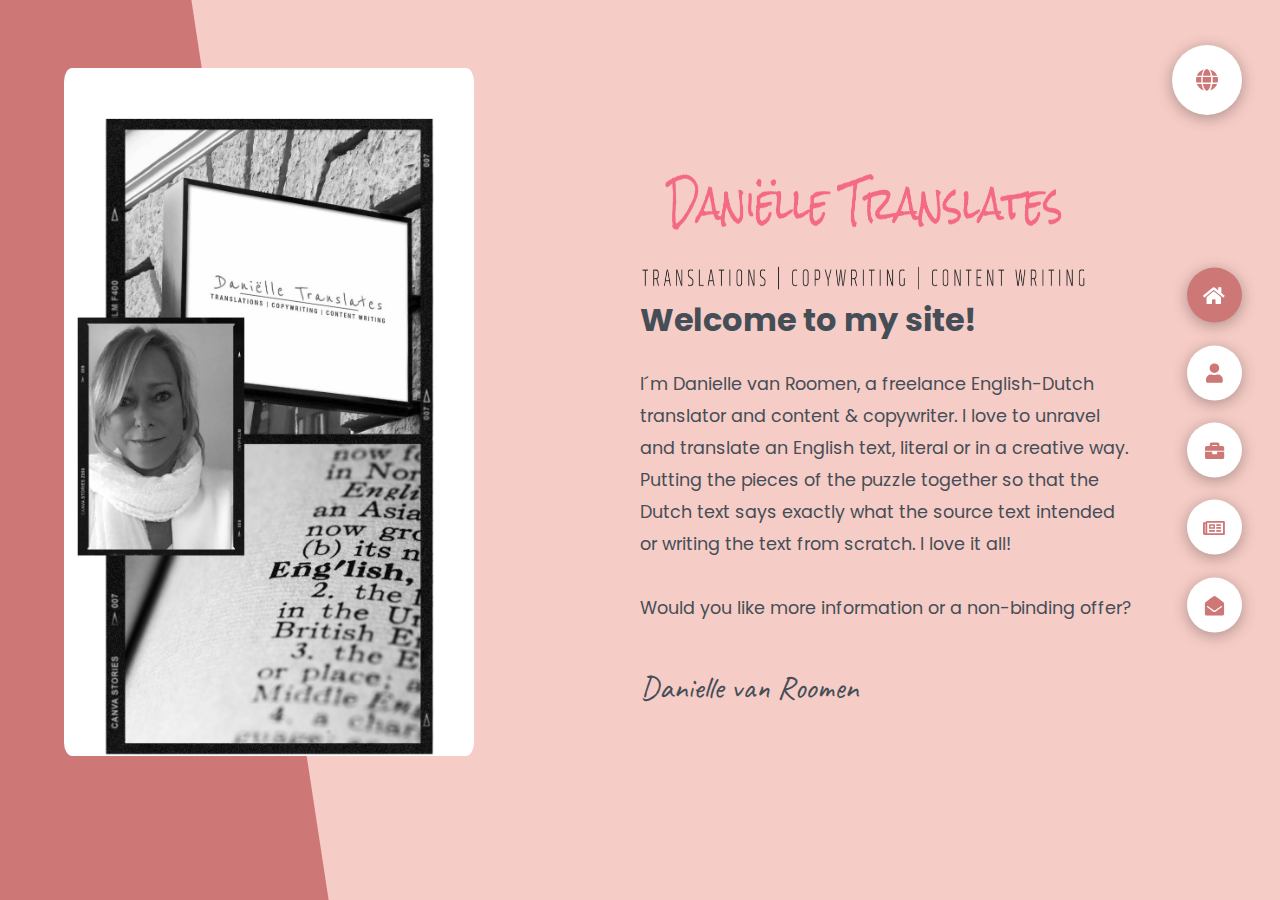
<file: en/index.html>
<!DOCTYPE html>
<html lang="en">
<head>
    <meta charset="UTF-8">
    <meta http-equiv="X-UA-Compatible" content="IE=edge">
    <meta name="viewport" content="width=device-width, initial-scale=1.0">
    <meta name="description" content="I use my many years of experience as a publisher of (illustrated) planners worldwide, 
    and specifically in the United States, in my translations. Are you looking for someone who goes the extra mile? You 
    found me!"/>
    <title>Danielle Translates – English-Dutch translator</title>
    <link rel="icon" type="image/x-icon" href="../img/favicon.ico">
    <link rel="stylesheet" href="../styles/styles.css">
    <link rel="preconnect" href="https://fonts.googleapis.com">
    <link rel="preconnect" href="https://fonts.gstatic.com" crossorigin>
    <link rel="stylesheet" href="https://cdnjs.cloudflare.com/ajax/libs/font-awesome/5.15.4/css/all.min.css" integrity="sha512-1ycn6IcaQQ40/MKBW2W4Rhis/DbILU74C1vSrLJxCq57o941Ym01SwNsOMqvEBFlcgUa6xLiPY/NS5R+E6ztJQ==" crossorigin="anonymous" referrerpolicy="no-referrer" />
    <link href="https://fonts.googleapis.com/css2?family=Poppins:wght@400;500;600;700;800&display=swap" rel="stylesheet">
    <link rel="preconnect" href="https://fonts.googleapis.com">
    <link rel="preconnect" href="https://fonts.gstatic.com" crossorigin>
    <link href="https://fonts.googleapis.com/css2?family=Caveat&display=swap" rel="stylesheet">
</head>
<body class="main-content">
    <header class="container header active" id="home">
        <div class="header-content">
            <div class="left-header">
                <div class="h-shape"></div>
                <div class="image">
                    <img src="../img/danielle.jpg" alt="Danielle van Roomen foto">
                </div>
            </div>
            <div class="right-header">
                <div class="logo">
                    <img src="../img/Logo.png" alt="Logo Danielle Translates">
                </div>
                <h1 class="name">
                    Welcome to my site!
                </h1>
                <p>
                    I´m Danielle van Roomen, a freelance English-Dutch translator and content & copywriter. 
                    I love to unravel and translate an English text, literal or in a creative way. Putting 
                    the pieces of the puzzle together so that the Dutch text says exactly what the source 
                    text intended or writing the text from scratch. I love it all!
                    <br><br>
                    Would you like more information or a non-binding offer?
                </p>
                <p class="handtekening">
                    Danielle van Roomen
                </p>
                <!-- <div class="btn-con">
                    <a href="" class="main-btn">
                        <span class="btn-text">Download CV</span>
                        <span class="btn-icon"><i class="fas fa-download"></i></span>
                    </a>
                </div> -->
            </div>
        </div>
    </header>
    <main>
        <section class="container about" id="about">
            <div class="main-title">
                <h2>ABOUT <span>ME</span></h2>
            </div>
            <div class="about-container">
                <div class="left-about">
                    <p>
                        I published illustrated (school) planners for many years. 
                        I worked my way up from junior product manager to senior, 
                        then on to publisher. For a long time our collection consisted 
                        of paper products, in the last few years we added a digital version. 
                        I absolutely loved my job. I worked with quite a small team so my 
                        work was very diverse, I was sort of a jack-of-all-trades. <br><br>
                        Those trades included travelling the world, sourcing brands for our 
                        collections, convincing licensors, negotiating contracts, visiting and 
                        exhibiting at international fairs, guiding our sales team and selling to 
                        major retailers. I also briefed designers, wrote editorials and got 
                        to work on our marketing and communication. In the past few years I 
                        also gained some knowledge on the development of native apps, the 
                        App Store, Play Store and Google Analytics.
                        <br><br>
                        But when the world came to a halt I realized: this does not work anymore, 
                        I need a change, a new challenge. A bit scary, but also freeing in a way. 
                        The world at my feet, all options open.
                    </p>
                    <br><br>
                    <h3>WHAT MAKES ME HAPPY?</h3>
                    <p>
                        Lots of things! My better half, coffee, friends, a fine glass of wine, 
                        comfort food, a burning fireplace, beaches, sunshine, long walks, dogs 
                        and that’s just the beginning. <br><br>
                        But workwise:  I’ve always loved different languages. I graduated in every 
                        language my school had to offer: Dutch, English, French and German. I’ve 
                        lived in Spain for a year to study Spanish. My French keeps improving every 
                        time I see my nieces from France. But on the top of my list? The English language. 
                        I love to read it, write it, translate it. And I now get to use my previous 
                        experiences in my new endeavors.
                    </p>
                    <!-- <br><br><br><br> -->
                    <!-- <div class="btn-con">
                        <a href="#" class="main-btn">
                            <span class="btn-text">Download CV</span>
                            <span class="btn-icon"><i class="fas fa-download"></i></span>
                        </a>
                    </div> -->
                </div>
                <!-- <div class="right-about">
                    <div class="about-item">
                        <div class="abt-text">
                            <p class="large-text">650+</p>
                            <p class="small-text">Projects <br /> Completed</p>
                        </div>
                    </div>
                    <div class="about-item">
                        <div class="abt-text">
                            <p class="large-text">10+</p>
                            <p class="small-text">Years of <br /> experience</p>
                        </div>
                    </div>
                    <div class="about-item">
                        <div class="abt-text">
                            <p class="large-text">300+</p>
                            <p class="small-text">Happy <br /> Clients</p>
                        </div>
                    </div>
                    <div class="about-item">
                        <div class="abt-text">
                            <p class="large-text">400+</p>
                            <p class="small-text">Customer <br /> reviews</p>
                        </div>
                    </div>
                </div>
            </div>
            <div class="about-stats">
                <h4 class="stat-title">My Skills</h4>
                <div class="progress-bars">
                    <div class="progress-bar">
                        <p class="prog-title">html5</p>
                        <div class="progress-con">
                            <p class="prog-text">80%</p>
                            <div class="progress">
                                <span class="html"></span>
                            </div>
                        </div>
                    </div>
                    <div class="progress-bar">
                        <p class="prog-title">css3</p>
                        <div class="progress-con">
                            <p class="prog-text">95%</p>
                            <div class="progress">
                                <span class="css"></span>
                            </div>
                        </div>
                    </div>
                    <div class="progress-bar">
                        <p class="prog-title">javascript</p>
                        <div class="progress-con">
                            <p class="prog-text">75%</p>
                            <div class="progress">
                                <span class="js"></span>
                            </div>
                        </div>
                    </div>
                    <div class="progress-bar">
                        <p class="prog-title">ReactJS</p>
                        <div class="progress-con">
                            <p class="prog-text">75%</p>
                            <div class="progress">
                                <span class="react"></span>
                            </div>
                        </div>
                    </div>
                    <div class="progress-bar">
                        <p class="prog-title">NodeJS</p>
                        <div class="progress-con">
                            <p class="prog-text">87%</p>
                            <div class="progress">
                                <span class="node"></span>
                            </div>
                        </div>
                    </div>
                    <div class="progress-bar">
                        <p class="prog-title">Python</p>
                        <div class="progress-con">
                            <p class="prog-text">70%</p>
                            <div class="progress">
                                <span class="python"></span>
                            </div>
                        </div>
                    </div>
                </div>-->
            </div> 
            <h3 class="stat-title">My background</h3>
            <p>
                Because of my background I have gained experience in many different fields. A brief look into 
                my professional life: <br><br>
            </p>
            <div class="timeline">
                <div class="timeline-item">
                    <div class="tl-icon">
                        <i class="fas fa-briefcase"></i>
                    </div>
                    <p class="tl-duration">2018 - 2022</p>
                    <h5>Co-founder & co-owner AgenDO! BV<span> - Woerden</span></h5>
                    <p>
                        AgenDO!, an illustrated school and year round planner application for mobile phones. 
                        The app combined practical digital planner features with old school fun from branded 
                        illustrated paper planners. A perfect marketingtool to ensure a brand is seen multiple 
                        times a day by the target group.

                    </p>
                </div>
                <div class="timeline-item">
                    <div class="tl-icon">
                        <i class="fas fa-briefcase"></i>
                    </div>
                    <p class="tl-duration">2005 – 2007</p>
                    <h5>Co-founder & co-owner Individualz Inc.<span> - New York City, USA</span></h5>
                    <p>
                        The special Dutch illustrated planners went USA! A publishing company for school planners 
                        and stationery, especially for the American market. We created a tailor made collection for 
                        the US, including some very special American licenses.
                    </p>
                </div>
                <div class="timeline-item">
                    <div class="tl-icon">
                        <i class="fas fa-briefcase"></i>
                    </div>
                    <p class="tl-duration">2001 – 2022</p>
                    <h5>Publisher Paper Works BV<span> - Woerden</span></h5>
                    <p>
                        A publishing company for school planners and stationery. The collection contained only the very best 
                        brands in each segment. In addition to the licensed collection we designed and produced private label 
                        collections for large retail chains.
                    </p>
                </div>
                <div class="timeline-item">
                    <div class="tl-icon">
                        <i class="fas fa-briefcase"></i>
                    </div>
                    <p class="tl-duration">1991 – 2001</p>
                    <h5>Senior product manager Trax Company BV<span> - Woerden</span></h5>
                    <p>
                        A publishing company for school planners, year round planners and stationery. The demand was high, the number 
                        of publishers small. Pioneering with new titles, organizing events around the planners. Learned a lot!
                    </p>
                </div>
            </div>
        </section>
        <section class="container" id="portfolio">
            <div class="main-title">
                <h2>AMERICAN ADVENTURE!</h2>
            </div>
            <div class="portfolios">
                <div class="portfolio-item">
                    <div class="image">
                        <img src="../img/newyork.jpg" alt="New York experience">
                    </div>
                    <!-- <div class="hover-items">
                        <h3>Project Source</h3>
                        <div class="icons">
                            <a href="#" class="icon">
                                <i class="fab fa-github"></i>
                            </a>
                            <a href="#" class="icon">
                                <i class="fab fa-behance"></i>
                            </a>
                            <a href="#" class="icon">
                                <i class="fab fa-youtube"></i>
                            </a>
                        </div>
                    </div> -->
                </div>
                <!-- <div class="portfolio-item">
                    <div class="image">
                        <img src="../img/port1.jpg" alt="">
                    </div>
                    <div class="hover-items">
                        <h3>Project Source</h3>
                        <div class="icons">
                            <a href="#" class="icon">
                                <i class="fab fa-github"></i>
                            </a>
                            <a href="#" class="icon">
                                <i class="fab fa-behance"></i>
                            </a>
                            <a href="#" class="icon">
                                <i class="fab fa-youtube"></i>
                            </a>
                        </div>
                    </div>
                </div> -->
            </div>
            <p class="port-text">
                My ambition to conquer the world with our illustrated planners together with my fascination 
                for the United States resulted in the founding of an American based company. An incredible 
                challenge.  We got to use an office on 1 Rockefeller Plaza, that by itself made it all worth 
                it. We got to conduct meetings with fashion brands and large magazine publishers, close 
                license deals, design and sell products exclusively for the US market. I’m still so proud 
                of our first ever exhibit in the US, at the largest stationery show in the US. We met with 
                scouts, large buyers and owners of mom-and-pop stores. <br><br>
                It was an incredible adventure and it brought me so much. Not in the least a lot of experiences 
                which I can now use for my tailor made translations. And hopefully help you out, translating and 
                finetuning your content for the Dutch market. If you prefer me to write the perfect English text 
                for your Dutch customers, I love to do that as well. That´s a trade I picked up during my many 
                years working with and in the US.
                <br><br>
                <b>WHAT I CAN HELP YOU WITH:</b>
                <br><br>
                I would love to help you out wherever I can, to give you an idea:
                <br><br>
                Blogs | Books | Business translations | Catalogs | 
                Magazine articles | Marketing & communication content | Newsletters |
                Newspaper articles | Press releases | Social Media posts | Websites/webshops including SEO text 
                | Travel related content
            </p>
        </section>
        <section class="container" id="blogs">
            <div class="blogs-content">
                <div class="main-title">
                    <h2>Branches</h2>
                </div>
                <p>During my career as a publisher I worked with incredible brands in many different 
                fields. These experiences proved to be very valuable now. It helps me translate all 
                kinds of different texts, whether it’s websites, press releases or catalogs. To give 
                you an idea of the branches I am familiar with:</p>
                <div class="blogs">
                    <div class="blog">
                        <img src="../img/blog1.jpg" alt="Accessories image">
                        <div class="blog-text">
                            <h4>
                                Accessories
                            </h4>
                            <!-- <p>
                                Lorem ipsum dolor sit, amet consectetur adipisicing elit. 
                                Doloribus natus voluptas, eos obcaecati recusandae amet?
                            </p> -->
                        </div>
                    </div>
                    <div class="blog">
                        <img src="../img/blog2.jpg" alt="Beauty & wellness image">
                        <div class="blog-text">
                            <h4>
                                Beauty & wellness
                            </h4>
                            <!-- <p>
                                Lorem ipsum dolor sit, amet consectetur adipisicing elit. 
                                Doloribus natus voluptas, eos obcaecati recusandae amet?
                            </p> -->
                        </div>
                    </div>
                    <div class="blog">
                        <img src="../img/blog3.jpg" alt="Books image">
                        <div class="blog-text">
                            <h4>
                                Books
                            </h4>
                            <!-- <p>
                                Lorem ipsum dolor sit, amet consectetur adipisicing elit. 
                                Doloribus natus voluptas, eos obcaecati recusandae amet?
                            </p> -->
                        </div>
                    </div>
                    <div class="blog">
                        <img src="../img/blog4.jpg" alt="Cosmetics image">
                        <div class="blog-text">
                            <h4>
                                Cosmetics
                            </h4>
                            <!-- <p>
                                Lorem ipsum dolor sit, amet consectetur adipisicing elit. 
                                Doloribus natus voluptas, eos obcaecati recusandae amet?
                            </p> -->
                        </div>
                    </div>
                    <div class="blog">
                        <img src="../img/blog5.jpg" alt="Culinary image">
                        <div class="blog-text">
                            <h4>
                                Culinary
                            </h4>
                            <!-- <p>
                                Lorem ipsum dolor sit, amet consectetur adipisicing elit. 
                                Doloribus natus voluptas, eos obcaecati recusandae amet?
                            </p> -->
                        </div>
                    </div>
                    <div class="blog">
                        <img src="../img/blog6.jpg" alt="Fashion image">
                        <div class="blog-text">
                            <h4>
                                Fashion
                            </h4>
                            <!-- <p>
                                Lorem ipsum dolor sit, amet consectetur adipisicing elit. 
                                Doloribus natus voluptas, eos obcaecati recusandae amet?
                            </p> -->
                        </div>
                    </div>
                    <div class="blog">
                        <img src="../img/Lifestyle.jpg" alt="Lifestyle image">
                        <div class="blog-text">
                            <h4>
                                Lifestyle
                            </h4>
                            <!-- <p>
                                Lorem ipsum dolor sit, amet consectetur adipisicing elit. 
                                Doloribus natus voluptas, eos obcaecati recusandae amet?
                            </p> -->
                        </div>
                    </div>
                    <div class="blog">
                        <img src="../img/blog7.jpg" alt="Charity image">
                        <div class="blog-text">
                            <h4>
                                Charity
                            </h4>
                            <!-- <p>
                                Lorem ipsum dolor sit, amet consectetur adipisicing elit. 
                                Doloribus natus voluptas, eos obcaecati recusandae amet?
                            </p> -->
                        </div>
                    </div>
                    <div class="blog">
                        <img src="../img/blog8.jpg" alt="Magazines image">
                        <div class="blog-text">
                            <h4>
                                Magazines
                            </h4>
                            <!-- <p>
                                Lorem ipsum dolor sit, amet consectetur adipisicing elit. 
                                Doloribus natus voluptas, eos obcaecati recusandae amet?
                            </p> -->
                        </div>
                    </div>
                    <div class="blog">
                        <img src="../img/blog9.jpg" alt="Music image">
                        <div class="blog-text">
                            <h4>
                                Music
                            </h4>
                            <!-- <p>
                                Lorem ipsum dolor sit, amet consectetur adipisicing elit. 
                                Doloribus natus voluptas, eos obcaecati recusandae amet?
                            </p> -->
                        </div>
                    </div>
                    <div class="blog">
                        <img src="../img/blog10.jpg" alt="Nature image">
                        <div class="blog-text">
                            <h4>
                                Nature
                            </h4>
                            <!-- <p>
                                Lorem ipsum dolor sit, amet consectetur adipisicing elit. 
                                Doloribus natus voluptas, eos obcaecati recusandae amet?
                            </p> -->
                        </div>
                    </div>
                    <div class="blog">
                        <img src="../img/blog11.jpg" alt="Sports & sportswear image">
                        <div class="blog-text">
                            <h4>
                               Sports & sportswear
                            </h4>
                            <!-- <p>
                                Lorem ipsum dolor sit, amet consectetur adipisicing elit. 
                                Doloribus natus voluptas, eos obcaecati recusandae amet?
                            </p> -->
                        </div>
                    </div>
                    <div class="blog">
                        <img src="../img/blog12.jpg" alt="Travel image">
                        <div class="blog-text">
                            <h4>
                                Travel
                            </h4>
                            <!-- <p>
                                Lorem ipsum dolor sit, amet consectetur adipisicing elit. 
                                Doloribus natus voluptas, eos obcaecati recusandae amet?
                            </p> -->
                        </div>
                    </div>
                    <div class="blog">
                        <img src="../img/blog13.jpg" alt="Garden image">
                        <div class="blog-text">
                            <h4>
                                Garden
                            </h4>
                            <!-- <p>
                                Lorem ipsum dolor sit, amet consectetur adipisicing elit. 
                                Doloribus natus voluptas, eos obcaecati recusandae amet?
                            </p> -->
                        </div>
                    </div>
                    <div class="blog">
                        <img src="../img/blog14.jpg" alt="Living image">
                        <div class="blog-text">
                            <h4>
                                Living
                            </h4>
                            <!-- <p>
                                Lorem ipsum dolor sit, amet consectetur adipisicing elit. 
                                Doloribus natus voluptas, eos obcaecati recusandae amet?
                            </p> -->
                        </div>
                    </div>
                </div>
            </div>
        </section>
        <section class="container contact" id="contact">
            <div class="contact-container">
                <div class="main-title">
                    <!-- <h2>Contact <span>Me</span><span class="bg-text">Contact</span></h2> -->
                    <h2>Contact</h2>
                </div>
                <div class="contact-content-con">
                    <div></div>
                    <div class="left-contact">
                        <!-- <h4>Contact me here</h4> -->
                        <p>
                            <h6 class = "contact-title">
                                If you would like some more information, get to know me a little first 
                                or if you are looking for a non-binding offer, please let me know:
                            </h6>
                        </p>
                        <div class="contact-info">
                            <div class="contact-item">
                                <div class="icon">
                                    <i class="fas fa-map-marker-alt"></i>
                                    <span>De Bilt, Nederland</span>
                                </div>
                                <!-- <p>
                                    <span>De Bilt, Nederland</span>
                                </p> -->
                            </div>
                            <div class="contact-item">
                                <div class="icon">
                                    <i class="fas fa-envelope"></i>
                                    <span>danielle@danielletranslates.com</span>
                                </div>
                                <!-- <p>
                                    <span>danielle@danielletranslates.com</span>
                                </p> -->
                            </div>
                            <div class="contact-item">
                                <div class="icon">
                                    <i class="fas fa-mobile"></i>
                                    <span>+31 653 69 47 04</span>
                                </div>
                                <!-- <p>
                                    <span>+31 653 69 47 04</span>
                                </p> -->
                            </div>
                            <div class="contact-item">
                                <div class="icon">
                                    <i class="fas fa-window-maximize"></i>
                                    <span>www.danielletranslates.com</span>
                                </div>
                            </div>
                        </div>
                        <div class="contact-icons">
                            <div class="contact-icon">
                                <a href="https://www.linkedin.com/in/daniellevanroomen/" target="_blank">
                                    <i class="fab fa-linkedin-in"></i>
                                </a>
                            </div>
                        </div>
                    </div>
                    <!-- <div class="right-contact">
                        <form action="" class="contact-form">
                            <div class="input-control i-c-2">
                                <input type="text" required placeholder="NAME">
                                <input type="email" required placeholder="E-MAIL">
                            </div>
                            <div class="input-control">
                                <input type="text" required placeholder="SUBJECT">
                            </div>
                            <div class="input-control">
                                <textarea name="" id="" cols="15" rows="8" placeholder="MESSAGE..."></textarea>
                            </div>
                            <div class="submit-btn">
                                <a href="#" class="main-btn">
                                    <span class="btn-text">Send message</span>
                                    <span class="btn-icon"><i class="fas fa-envelope"></i></span>
                                </a>
                            </div>
                        </form>
                    </div> -->
                </div>
            </div>
        </section>
    </main>

    <div class="controls">
        <div class="control active-btn" data-id="home" >
            <i class="fas fa-home"></i>
        </div>
        <div class="control" data-id="about">
            <i class="fas fa-user"></i>
        </div>
        <div class="control" data-id="portfolio">
            <i class="fas fa-briefcase"></i>
        </div>
        <div class="control" data-id="blogs">
            <i class="far fa-newspaper"></i>
        </div>
        <div class="control" data-id="contact">
            <i class="fas fa-envelope-open"></i>
        </div>
    </div>
    <div class="theme-btn">
        <i class="fa fa-globe"></i>
        <!-- <i class="fas fa-adjust"></i> -->
    </div>
    <script src="app.js"></script>
</body>
</html>
</file>
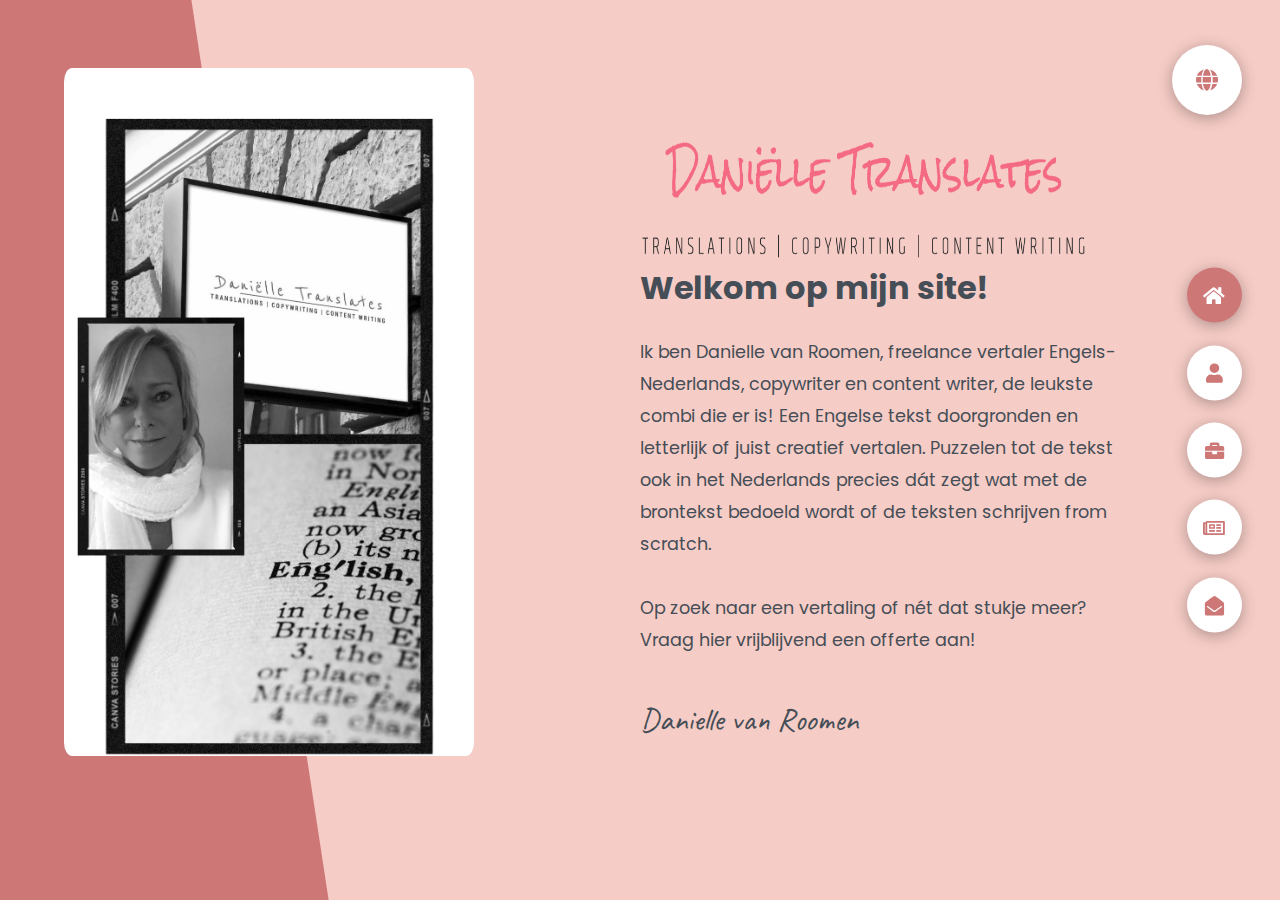
<file: nl/index.html>
<!DOCTYPE html>
<html lang="nl">
<head>
    <meta charset="UTF-8">
    <meta http-equiv="X-UA-Compatible" content="IE=edge">
    <meta name="viewport" content="width=device-width, initial-scale=1.0">
    <meta name="description" content="Mijn jarenlange ervaring als uitgever van school- en jaaragenda’s in binnen- en buitenland, 
    en specifiek mijn ervaringen in de Verenigd Staten, neem ik natuurlijk mee in mijn vertalingen. Op zoek naar net dat beetje 
    extra? Ik denk en schrijf graag mee!"/>
    <title>Danielle Translates – Engels - Nederlands vertaler</title>
    <link rel="icon" type="image/x-icon" href="../img/favicon.ico">
    <link rel="stylesheet" href="../styles/styles.css">
    <link rel="preconnect" href="https://fonts.googleapis.com">
    <link rel="preconnect" href="https://fonts.gstatic.com" crossorigin>
    <link rel="stylesheet" href="https://cdnjs.cloudflare.com/ajax/libs/font-awesome/5.15.4/css/all.min.css" integrity="sha512-1ycn6IcaQQ40/MKBW2W4Rhis/DbILU74C1vSrLJxCq57o941Ym01SwNsOMqvEBFlcgUa6xLiPY/NS5R+E6ztJQ==" crossorigin="anonymous" referrerpolicy="no-referrer" />
    <link href="https://fonts.googleapis.com/css2?family=Poppins:wght@400;500;600;700;800&display=swap" rel="stylesheet">
    <link rel="preconnect" href="https://fonts.googleapis.com"><link rel="preconnect" href="https://fonts.gstatic.com" crossorigin><link href="https://fonts.googleapis.com/css2?family=Caveat&display=swap" rel="stylesheet">
    <link rel="canonical" href="https://www.danielletranslates.com"/>
</head>
<body class="main-content">
    <header class="container header active" id="home">
        <div class="header-content">
            <div class="left-header">
                <div class="h-shape"></div>
                <div class="image">
                    <img src="../img/danielle.jpg" alt="Danielle van Roomen foto">
                </div>
            </div>
            <div class="right-header">
                <div class="logo">
                    <img src="../img/Logo.png" alt="Logo Danielle Translates">
                </div>
                <h1 class="name">
                    Welkom op mijn site!
                </h1>
                <p>
                    Ik ben Danielle van Roomen, freelance vertaler Engels-Nederlands, copywriter en content writer,
                    de leukste combi die er is! Een Engelse tekst doorgronden en letterlijk of juist creatief vertalen.
                    Puzzelen tot de tekst ook in het Nederlands precies dát zegt wat met de brontekst bedoeld wordt of
                    de teksten schrijven from scratch.<br><br>
                    Op zoek naar een vertaling of nét dat stukje meer? Vraag hier vrijblijvend een offerte aan!
                </p>
                <p class="handtekening">
                    Danielle van Roomen
                </p>
                <!-- <div class="btn-con">
                    <a href="" class="main-btn">
                        <span class="btn-text">Download CV</span>
                        <span class="btn-icon"><i class="fas fa-download"></i></span>
                    </a>
                </div> -->
            </div>
        </div>
    </header>
    <main>
        <section class="container about" id="about">
            <div class="main-title">
                <h2>Over <span>mij</span></h2>
            </div>
            <div class="about-container">
                <div class="left-about">
                    <p>
                        Ik ben jarenlang uitgever van school- en jaaragenda’s geweest, lange tijd de papieren varianten,
                        daarna een digitale versie, een heerlijke baan. Ik mocht werken met mooie merken, kon schrijven 
                        en pakte regelmatig een leuk reisje mee. Mijn werkzaamheden waren heel divers: het samenstellen 
                        van de collectie, het zoeken naar en onderhandelen met licentiegevers, contracten opstellen, beurzen 
                        bezoeken en beursstands bemannen, inkoop begeleiden, ontwerpers aansturen, verkopen en marketingplannen 
                        en redactionele items schrijven. De laatste jaren leerde ik ook van alles over het ontwikkelen van native 
                        apps, de App Store en Play Store en Google Analytics.<br><br>
                        Maar toen de wereld zo ongeveer even stilstond, kwam het besef ‘dit werkt niet’. 
                        Best confronterend, maar ook bevrijdend gek genoeg. Alle opties open. De toekomst invullen. 
                    </p>
                    <br><br>
                    <h3>Waar word ik wel gelukkig van? Schrijven, vertalen!</h3>
                    <p>
                        Ik ben altijd dol geweest op Brits Engels en Amerikaans Engels, om te lezen, schrijven en spreken. 
                        Ik vond contact met buitenlandse licentiegevers, voertaal Engels, zó leuk.<br><br>
                        Dat gevoel, die energie, dat neem ik mee in mijn vertalingen.
                    </p>
                    <!-- <br><br><br><br> -->
                    <!-- <div class="btn-con">
                        <a href="#" class="main-btn">
                            <span class="btn-text">Download CV</span>
                            <span class="btn-icon"><i class="fas fa-download"></i></span>
                        </a>
                    </div> -->
                </div>
                <!-- <div class="right-about">
                    <div class="about-item">
                        <div class="abt-text">
                            <p class="large-text">650+</p>
                            <p class="small-text">Projects <br /> Completed</p>
                        </div>
                    </div>
                    <div class="about-item">
                        <div class="abt-text">
                            <p class="large-text">10+</p>
                            <p class="small-text">Years of <br /> experience</p>
                        </div>
                    </div>
                    <div class="about-item">
                        <div class="abt-text">
                            <p class="large-text">300+</p>
                            <p class="small-text">Happy <br /> Clients</p>
                        </div>
                    </div>
                    <div class="about-item">
                        <div class="abt-text">
                            <p class="large-text">400+</p>
                            <p class="small-text">Customer <br /> reviews</p>
                        </div>
                    </div>
                </div>
            </div>
            <div class="about-stats">
                <h4 class="stat-title">My Skills</h4>
                <div class="progress-bars">
                    <div class="progress-bar">
                        <p class="prog-title">html5</p>
                        <div class="progress-con">
                            <p class="prog-text">80%</p>
                            <div class="progress">
                                <span class="html"></span>
                            </div>
                        </div>
                    </div>
                    <div class="progress-bar">
                        <p class="prog-title">css3</p>
                        <div class="progress-con">
                            <p class="prog-text">95%</p>
                            <div class="progress">
                                <span class="css"></span>
                            </div>
                        </div>
                    </div>
                    <div class="progress-bar">
                        <p class="prog-title">javascript</p>
                        <div class="progress-con">
                            <p class="prog-text">75%</p>
                            <div class="progress">
                                <span class="js"></span>
                            </div>
                        </div>
                    </div>
                    <div class="progress-bar">
                        <p class="prog-title">ReactJS</p>
                        <div class="progress-con">
                            <p class="prog-text">75%</p>
                            <div class="progress">
                                <span class="react"></span>
                            </div>
                        </div>
                    </div>
                    <div class="progress-bar">
                        <p class="prog-title">NodeJS</p>
                        <div class="progress-con">
                            <p class="prog-text">87%</p>
                            <div class="progress">
                                <span class="node"></span>
                            </div>
                        </div>
                    </div>
                    <div class="progress-bar">
                        <p class="prog-title">Python</p>
                        <div class="progress-con">
                            <p class="prog-text">70%</p>
                            <div class="progress">
                                <span class="python"></span>
                            </div>
                        </div>
                    </div>
                </div>-->
            </div> 
            <h3 class="stat-title">Mijn achtergrond</h3>
            <p>
                Door mijn achtergrond heb ik op veel vlakken relevante ervaring opgedaan. Leuk om even een inkijkje te geven in mijn werkhistorie:
            <br><br>
            </p>
            <div class="timeline">
                <div class="timeline-item">
                    <div class="tl-icon">
                        <i class="fas fa-briefcase"></i>
                    </div>
                    <p class="tl-duration">2018 - 2022</p>
                    <h5>Medeoprichter & mede-eigenaar<span> - AgenDO! BV</span></h5>
                    <p>
                        AgenDO!, een digitale geïllustreerde school- en jaaragenda app. 
                        Het handige van een agenda app, gecombineerd met de fun van de old 
                        school papieren agenda’s. Een perfecte marketingtool voor merken die 
                        dagelijks meerdere keren onder de aandacht van hun doelgroep willen komen. 
                    </p>
                </div>
                <div class="timeline-item">
                    <div class="tl-icon">
                        <i class="fas fa-briefcase"></i>
                    </div>
                    <p class="tl-duration">2005 – 2007</p>
                    <h5>Medeoprichter & mede-eigenaar Individualz Inc. <span> - New York City, USA </span></h5>
                    <p>
                        The Dutch planners went USA! Een uitgeverij van schoolagenda’s en stationery artikelen, 
                        speciaal voor de Amerikaanse markt. Met de ervaringen uit Nederland hebben we een op maat 
                        gemaakt pakket agenda’s voor de VS gemaakt, inclusief geweldige Amerikaanse licenties. 
                    </p>
                </div>
                <div class="timeline-item">
                    <div class="tl-icon">
                        <i class="fas fa-briefcase"></i>
                    </div>
                    <p class="tl-duration">2001 – 2022</p>
                    <h5>Uitgever Paper Works BV <span> - Woerden</span></h5>
                    <p>
                        Een uitgeverij van school- en jaaragenda’s en stationery collecties. In ieder segment het 
                        allerbeste merk, dat was het uitgangspunt. Naast de licentiecollectie maakten we ook private 
                        label collecties voor grote retailers. 
                    </p>
                </div>
                <div class="timeline-item">
                    <div class="tl-icon">
                        <i class="fas fa-briefcase"></i>
                    </div>
                    <p class="tl-duration">1991 – 2001</p>
                    <h5>Senior product manager Trax Company BV<span> - Woerden</span></h5>
                    <p>
                        Een uitgeverij van school- en jaaragenda’s en stationery artikelen. De vraag groot, het aantal 
                        uitgevers van agenda’s klein, pionieren met nieuwe titels, events organiseren rondom de agenda’s. 
                        Veel geleerd!
                    </p>
                </div>
            </div>
        </section>
        <section class="container" id="portfolio">
            <div class="main-title">
                <h2>Amerikaans avontuur!</h2>
            </div>
            <div class="portfolios">
                <div class="portfolio-item">
                    <img src="../img/newyork.jpg" alt="New York picture">
                    <p class="port-text">
                        De combinatie van mijn ambitie onze geïllustreerde agenda’s de wereld te laten veroveren en mijn 
                        fascinatie voor de Verenigde Staten leidde ertoe dat ik, samen met een enthousiaste partner, 
                        een bedrijf in de VS begon. Een ongelofelijke uitdaging! Gebruik van een kantoor op 1 Rockefeller Plaza, 
                        licentie- en contractbesprekingen met grote modemerken en uitgevers van tijdschriften in New York, een 
                        prachtige stand op dé stationery beurs van de VS, gesprekken met scouts, gesprekken met inkopers zelf maar 
                        ook met de eigenaren van mom-and-pop stores.<br><br>
                        Het was echt een geweldige periode die mij onbetaalbare ervaringen gebracht heeft. Ik zet deze ervaringen 
                        nu onder meer in bij het op maat vertalen, en waar van toepassing schrijven, van Amerikaanse content.
                        <br><br>
                        <b>Schakel mij in voor onder meer:</b>
                        <br><br>
                        Websites inclusief SEO vertaling | Webshops | Persberichten | Nieuwsbrieven | 
                        Zakelijke vertalingen | Marketing & communicatie content | Social media posts |
                        Tijdschriftartikelen | Krantenartikelen | Catalogi | Blogs | Boeken | Reisgidsen 
                    </p>
                </div>
            </div> 
        </section>
        <section class="container" id="blogs">
            <div class="blogs-content">
                <div class="main-title">
                    <h2>Branches</h2>
                </div>
                <p>Ik heb tijdens mijn agendaperiode met heel veel merken in heel diverse branches gewerkt, dat helpt enorm bij het vertalen van 
                allerlei soorten teksten, of het nu gaat om sites, persberichten of catalogi. Een greep uit de verschillende branches waarmee ik 
                gewerkt heb:</p>
                <div class="blogs">
                    <div class="blog">
                        <img src="../img/blog1.jpg" alt="Assesores branche">
                        <div class="blog-text">
                            <h4>
                                Accessoires
                            </h4>
                            <!-- <p>
                                Lorem ipsum dolor sit, amet consectetur adipisicing elit. 
                                Doloribus natus voluptas, eos obcaecati recusandae amet?
                            </p> -->
                        </div>
                    </div>
                    <div class="blog">
                        <img src="../img/blog2.jpg" alt="Beauty & wellness branche">
                        <div class="blog-text">
                            <h4>
                                Beauty & wellness
                            </h4>
                            <!-- <p>
                                Lorem ipsum dolor sit, amet consectetur adipisicing elit. 
                                Doloribus natus voluptas, eos obcaecati recusandae amet?
                            </p> -->
                        </div>
                    </div>
                    <div class="blog">
                        <img src="../img/blog3.jpg" alt="Boeken branche">
                        <div class="blog-text">
                            <h4>
                                Boeken
                            </h4>
                            <!-- <p>
                                Lorem ipsum dolor sit, amet consectetur adipisicing elit. 
                                Doloribus natus voluptas, eos obcaecati recusandae amet?
                            </p> -->
                        </div>
                    </div>
                    <div class="blog">
                        <img src="../img/blog4.jpg" alt="Cosmetica branche">
                        <div class="blog-text">
                            <h4>
                                Cosmetica
                            </h4>
                            <!-- <p>
                                Lorem ipsum dolor sit, amet consectetur adipisicing elit. 
                                Doloribus natus voluptas, eos obcaecati recusandae amet?
                            </p> -->
                        </div>
                    </div>
                    <div class="blog">
                        <img src="../img/blog5.jpg" alt="Culinair branche">
                        <div class="blog-text">
                            <h4>
                                Culinair
                            </h4>
                            <!-- <p>
                                Lorem ipsum dolor sit, amet consectetur adipisicing elit. 
                                Doloribus natus voluptas, eos obcaecati recusandae amet?
                            </p> -->
                        </div>
                    </div>
                    <div class="blog">
                        <img src="../img/blog6.jpg" alt="Fashion branche">
                        <div class="blog-text">
                            <h4>
                                Fashion
                            </h4>
                            <!-- <p>
                                Lorem ipsum dolor sit, amet consectetur adipisicing elit. 
                                Doloribus natus voluptas, eos obcaecati recusandae amet?
                            </p> -->
                        </div>
                    </div>
                    <div class="blog">
                        <img src="../img/Lifestyle.jpg" alt="Lifestyle branche">
                        <div class="blog-text">
                            <h4>
                                Lifestyle
                            </h4>
                            <!-- <p>
                                Lorem ipsum dolor sit, amet consectetur adipisicing elit. 
                                Doloribus natus voluptas, eos obcaecati recusandae amet?
                            </p> -->
                        </div>
                    </div>
                    <div class="blog">
                        <img src="../img/blog7.jpg" alt="Goede doelen branche">
                        <div class="blog-text">
                            <h4>
                                Goede doelen
                            </h4>
                            <!-- <p>
                                Lorem ipsum dolor sit, amet consectetur adipisicing elit. 
                                Doloribus natus voluptas, eos obcaecati recusandae amet?
                            </p> -->
                        </div>
                    </div>
                    <div class="blog">
                        <img src="../img/blog8.jpg" alt="Tijdschriften branche">
                        <div class="blog-text">
                            <h4>
                                Tijdschriften
                            </h4>
                            <!-- <p>
                                Lorem ipsum dolor sit, amet consectetur adipisicing elit. 
                                Doloribus natus voluptas, eos obcaecati recusandae amet?
                            </p> -->
                        </div>
                    </div>
                    <div class="blog">
                        <img src="../img/blog9.jpg" alt="Muziek branche">
                        <div class="blog-text">
                            <h4>
                                Muziek
                            </h4>
                            <!-- <p>
                                Lorem ipsum dolor sit, amet consectetur adipisicing elit. 
                                Doloribus natus voluptas, eos obcaecati recusandae amet?
                            </p> -->
                        </div>
                    </div>
                    <div class="blog">
                        <img src="../img/blog10.jpg" alt="Natuur branche">
                        <div class="blog-text">
                            <h4>
                                Natuur
                            </h4>
                            <!-- <p>
                                Lorem ipsum dolor sit, amet consectetur adipisicing elit. 
                                Doloribus natus voluptas, eos obcaecati recusandae amet?
                            </p> -->
                        </div>
                    </div>
                    <div class="blog">
                        <img src="../img/blog11.jpg" alt="Sport & sportswear branche">
                        <div class="blog-text">
                            <h4>
                               Sports & sportswear
                            </h4>
                            <!-- <p>
                                Lorem ipsum dolor sit, amet consectetur adipisicing elit. 
                                Doloribus natus voluptas, eos obcaecati recusandae amet?
                            </p> -->
                        </div>
                    </div>
                    <div class="blog">
                        <img src="../img/blog12.jpg" alt="Reizen branche">
                        <div class="blog-text">
                            <h4>
                               Reizen
                            </h4>
                            <!-- <p>
                                Lorem ipsum dolor sit, amet consectetur adipisicing elit. 
                                Doloribus natus voluptas, eos obcaecati recusandae amet?
                            </p> -->
                        </div>
                    </div>
                    <div class="blog">
                        <img src="../img/blog13.jpg" alt="Tuinieren branche">
                        <div class="blog-text">
                            <h4>
                               Tuinieren
                            </h4>
                            <!-- <p>
                                Lorem ipsum dolor sit, amet consectetur adipisicing elit. 
                                Doloribus natus voluptas, eos obcaecati recusandae amet?
                            </p> -->
                        </div>
                    </div>
                    <div class="blog">
                        <img src="../img/blog14.jpg" alt="Wonen branche">
                        <div class="blog-text">
                            <h4>
                               Wonen

                            </h4>
                            <!-- <p>
                                Lorem ipsum dolor sit, amet consectetur adipisicing elit. 
                                Doloribus natus voluptas, eos obcaecati recusandae amet?
                            </p> -->
                        </div>
                    </div>
                </div>
            </div>
        </section>
        <section class="container contact" id="contact">
            <div class="contact-container">
                <div class="main-title">
                    <!-- <h2>Contact <span>Me</span><span class="bg-text">Contact</span></h2> -->
                    <h2>Contact</h2>
                </div>
                <div class="contact-content-con">
                    <div></div>
                    <div class="left-contact">
                        <!-- <h4>Contact me here</h4> -->
                        <p>
                            <h6 class = "contact-title">
                                Meer informatie of een vrijblijvende offerte van Danielle Translates?
                            </h6>
                        </p>
                        <div class="contact-info">
                            <div class="contact-item">
                                <div class="icon">
                                    <i class="fas fa-map-marker-alt"></i>
                                    <span>De Bilt, Nederland</span>
                                </div>
                                <!-- <p>
                                    <span>De Bilt, Nederland</span>
                                </p> -->
                            </div>
                            <div class="contact-item">
                                <div class="icon">
                                    <i class="fas fa-envelope"></i>
                                    <span>danielle@danielletranslates.com</span>
                                </div>
                                <!-- <p>
                                    <span>danielle@danielletranslates.com</span>
                                </p> -->
                            </div>
                            <div class="contact-item">
                                <div class="icon">
                                    <i class="fas fa-mobile"></i>
                                    <span>+31 653 69 47 04</span>
                                </div>
                            </div>
                            <div class="contact-item">
                                <div class="icon">
                                    <i class="fas fa-window-maximize"></i>
                                    <span>www.danielletranslates.com</span>
                                </div>
                            </div>
                        </div>
                        <div class="contact-icons">
                            <div class="contact-icon">
                                <a href="https://www.linkedin.com/in/daniellevanroomen/" target="_blank">
                                    <i class="fab fa-linkedin-in"></i>
                                </a>
                            </div>
                        </div>
                    </div>
                    <!-- <div class="right-contact">
                        <form action="mailto:janbart@teamsphere.nl" enctype="text/plain" class="contact-form">
                            <div class="input-control i-c-2">
                                <input type="text" required placeholder="NAAM">
                                <input type="email" required placeholder="E-MAIL">
                            </div>
                            <div class="input-control">
                                <input type="text" required placeholder="ONDERWERP">
                            </div>
                            <div class="input-control">
                                <textarea name="" id="" cols="15" rows="8" placeholder="BERICHT..."></textarea>
                            </div>
                            <div class="submit-btn">
                                <a href="#" class="main-btn">
                                    <span class="btn-text">Verzend bericht</span>
                                    <span class="btn-icon"><i class="fas fa-envelope"></i></span>
                                </a>
                                <input type="submit">
                            </div>
                        </form>
                    </div> -->
                </div>
            </div>
        </section>
    </main>

    <div class="controls">
        <div class="control active-btn" data-id="home" >
            <i class="fas fa-home"></i>
        </div>
        <div class="control" data-id="about">
            <i class="fas fa-user"></i>
        </div>
        <div class="control" data-id="portfolio">
            <i class="fas fa-briefcase"></i>
        </div>
        <div class="control" data-id="blogs">
            <i class="far fa-newspaper"></i>
        </div>
        <div class="control" data-id="contact">
            <i class="fas fa-envelope-open"></i>
        </div>
    </div>
    <div class="theme-btn">
        <i class="fa fa-globe"></i>
        <!-- <i class="fas fa-adjust"></i> -->
    </div>
    <script src="app.js"></script>
</body>
</html>
</file>
<file: styles/styles.css>
* {
  margin: 0;
  padding: 0;
  box-sizing: border-box;
  /* list-style: none; */
}

:root {
  /* --color-primary: #DBA39A; */
  --color-primary: #f6ccc6;
  --color-secondary: #CE7777;
  --color-white: #FFFFFF;
  --color-black: #000;
  --color-grey0: #f8f8f8;
  --color-grey-1: #dbe1e8;
  --color-grey-2: #b2becd;
  --color-grey-3: #6c7983;
  --color-grey-4: #454e56;
  --color-grey-5: #2a2e35;
  --color-grey-6: #12181b;
  --br-sm-2: 14px;
  --box-shadow-1: 0 3px 15px rgba(0,0,0,.3);
}

.light-mode {
  --color-primary: #FFFFFF;
  --color-secondary: #F56692;
  --color-white: #454e56;
  --color-black: #000;
  --color-grey0: #f8f8f8;
  --color-grey-1: #6c7983;
  --color-grey-2: #6c7983;
  --color-grey-3: #6c7983;
  --color-grey-4: #454e56;
  --color-grey-5: #f8f8f8;
  --color-grey-6: #12181b;
}

body {
  background-color: var(--color-primary);
  font-family: "Poppins", sans-serif;
  font-size: 1.1rem;
  /* color: var(--color-white); */
  color: var(--color-grey-4);
  transition: all 0.4s ease-in-out;
}

a {
  display: inline-block;
  text-decoration: none;
  color: inherit;
  font-family: inherit;
}

header {
  min-height: 100vh;
  /* color: var(--color-white); */
  overflow: hidden;
  padding: 0 !important;
}

section {
  min-height: 100vh;
  width: 100%;
  position: absolute;
  left: 0;
  top: 0;
  padding: 3rem 18rem;
}

.container {
  display: none;
  transform: translateY(-100%) scale(0);
  transition: all 0.4s ease-in-out;
  background-color: var(--color-primary);
}

.active {
  display: block;
  animation: appear 1s ease-in-out;
  transform: translateY(0) scaleY(1);
}
@keyframes appear {
  0% {
    transform: translateY(-100%) scaleY(0);
  }
  100% {
    transform: translateY(0) scaleY(1);
  }
}

.controls {
  position: fixed;
  z-index: 10;
  top: 50%;
  right: 3%;
  display: flex;
  flex-direction: column;
  align-items: center;
  justify-content: center;
  transform: translateY(-50%);
}
.controls .control {
  padding: 1rem;
  cursor: pointer;
  background-color: var(--color-white);
  width: 55px;
  height: 55px;
  border-radius: 50%;
  display: flex;
  justify-content: center;
  align-items: center;
  margin: 0.7rem 0;
  box-shadow: var(--box-shadow-1);
}
.controls .control i {
  font-size: 1.2rem;
  color: var(--color-secondary);
  pointer-events: none;
}
.controls .active-btn {
  background-color: var(--color-secondary);
  transition: all 0.4s ease-in-out;
}
.controls .active-btn i {
  color: var(--color-white);
}

.theme-btn {
  top: 5%;
  right: 3%;
  width: 70px;
  height: 70px;
  border-radius: 50%;
  background-color: var(--color-white);
  cursor: pointer;
  position: fixed;
  display: flex;
  justify-content: center;
  align-items: center;
  box-shadow: 0 3px 15px rgba(0, 0, 0, 0.3);
  transition: all 0.1s ease-in-out;
}
.theme-btn:active {
  transform: translateY(-3px);
}
.theme-btn i {
  font-size: 1.4rem;
  color: var(--color-secondary);
  pointer-events: none;
}

.handtekening {
  font-family: 'Caveat', cursive;
  font-size: 2rem;
}

/*Header-content*/
.header-content {
  display: grid;
  grid-template-columns: repeat(2, 1fr);
  min-height: 100vh;
}
.header-content .left-header {
  display: flex;
  align-items: center;
  position: relative;
}
.header-content .left-header .h-shape {
  transition: all 0.4s ease-in-out;
  width: 65%;
  height: 100%;
  background-color: var(--color-secondary);
  position: absolute;
  left: 0;
  top: 0;
  z-index: -1;
  clip-path: polygon(0 0, 46% 0, 79% 100%, 0% 100%);
}
.header-content .left-header .image {
  height: 85%;
  width: 80%;
  margin-left: 4rem;
  transition: all 0.4s ease-in-out;
  
}
.header-content .left-header .image img {
  height: 90%;
  width: 80%;
  object-fit:cover;
  transition: all 0.4s ease-in-out;
  filter: grayscale(100%);
  border-radius: 2%; 
}
.header-content .left-header .image img:hover {
  filter: grayscale(0);
}
.header-content .right-header {
  display: flex;
  flex-direction: column;
  justify-content: center;
  padding-right: 18rem;
}

.header-content .right-header .logo img{
  width: 90%;
  height: 100%;
  margin-bottom: 25px;
}

.header-content .right-header .name {
  font-size: 2rem;
}
.header-content .right-header .name span {
  color: var(--color-secondary);
}
.header-content .right-header p {
  margin: 1.5rem 0;
  line-height: 2rem;
}

/*About*/
.about-container {
  display: grid;
  /* grid-template-columns: repeat(2, 1fr); */
  padding-top: 3.5rem;
  padding-bottom: 5rem;
}
.about-container .right-about {
  display: grid;
  grid-template-columns: repeat(2, 1fr);
  grid-gap: 2rem;
}
.about-container .right-about .about-item {
  border: 1px solid var(--color-grey-5);
  border-radius: 5px;
  transition: all 0.4s ease-in-out;
  box-shadow: 1px 2px 15px rgba(0, 0, 0, 0.1);
}
.about-container .right-about .about-item:hover {
  cursor: default;
  transform: translateY(-5px);
  border: 1px solid var(--color-secondary);
  box-shadow: 1px 4px 15px rgba(0, 0, 0, 0.32);
}
.about-container .right-about .about-item .abt-text {
  padding: 1.5rem;
  display: flex;
  flex-direction: column;
}
.about-container .right-about .about-item .abt-text .large-text {
  font-size: 3rem;
  font-weight: 700;
  color: var(--color-secondary);
}
.about-container .right-about .about-item .abt-text .small-text {
  padding-left: 3rem;
  position: relative;
  text-transform: uppercase;
  font-size: 1.2rem;
  /* color: var(--color-white); */
  letter-spacing: 2px;
}
.about-container .right-about .about-item .abt-text .small-text::before {
  content: "";
  position: absolute;
  left: 0;
  top: 15px;
  width: 2rem;
  height: 2px;
  background-color: var(--color-grey-5);
}
.about-container .left-about {
  padding-right: 5rem;
}
.about-container .left-about p {
  line-height: 2rem;
  padding: 1rem;
  /* color: var(--color-white); */
}
.about-container .left-about h4 {
  font-size: 2rem;
  text-transform: uppercase;
}

.about-stats {
  padding-bottom: 4rem;
}
.about-stats .progress-bars {
  display: grid;
  grid-template-columns: repeat(2, 1fr);
  grid-gap: 2rem;
}
.about-stats .progress-bars .progress-bar {
  display: flex;
  flex-direction: column;
}
.about-stats .progress-bars .progress-bar .prog-title {
  text-transform: uppercase;
  font-weight: 500;
}
.about-stats .progress-bars .progress-bar .progress-con {
  display: flex;
  align-items: center;
}
.about-stats .progress-bars .progress-bar .progress-con .prog-text {
  color: var(--color-grey-2);
}
.about-stats .progress-bars .progress-bar .progress-con .progress {
  width: 100%;
  height: 0.45rem;
  background-color: var(--color-grey-4);
  margin-left: 1rem;
  position: relative;
}
.about-stats .progress-bars .progress-bar .progress-con .progress span {
  position: absolute;
  top: 0;
  left: 0;
  height: 100%;
  background-color: var(--color-secondary);
  transition: all 0.4s ease-in-out;
  width: 60%;
}
.about-stats .progress-bars .progress-bar .progress-con .progress .html {
  width: 80%;
}
.about-stats .progress-bars .progress-bar .progress-con .progress .css {
  width: 95%;
}
.about-stats .progress-bars .progress-bar .progress-con .progress .js {
  width: 75%;
}
.about-stats .progress-bars .progress-bar .progress-con .progress .react {
  width: 60%;
}
.about-stats .progress-bars .progress-bar .progress-con .progress .node {
  width: 87%;
}
.about-stats .progress-bars .progress-bar .progress-con .progress .python {
  width: 70%;
}

.stat-title {
  text-transform: uppercase;
  font-size: 1.4rem;
  text-align: center;
  padding: 3.5rem 0;
  position: relative;
}
.stat-title::before {
  content: "";
  position: absolute;
  left: 50%;
  top: 0;
  width: 40%;
  height: 1px;
  background-color: var(--color-grey-5);
  transform: translateX(-50%);
}

/*Timeline*/
.timeline {
  display: grid;
  grid-template-columns: repeat(2, 1fr);
  grid-gap: 2rem;
  padding-bottom: 3rem;
}
.timeline .timeline-item {
  color: var(--color-grey-4);
  position: relative;
  padding-left: 3rem;
  /* border-left: 1px solid var(--color-white); */
}
.timeline .timeline-item .tl-icon {
  position: absolute;
  left: -27px;
  top: 0;
  background-color: var(--color-secondary);
  color: var(--color-white);
  width: 50px;
  height: 50px;
  border-radius: 50%;
  display: flex;
  align-items: center;
  justify-content: center;
}
.timeline .timeline-item .tl-icon i {
  font-size: 1.3rem;
}
.timeline .timeline-item .tl-duration {
  padding: 0.2rem 0.6rem;
  background-color: var(--color-secondary);
  color: var(--color-white);
  border-radius: 15px;
  display: inline-block;
  font-size: 0.8rem;
  text-transform: uppercase;
  font-weight: 500;
}
.timeline .timeline-item h5 {
  padding: 1rem 0;
  text-transform: uppercase;
  font-size: 1.3rem;
  font-weight: 600;
}
.timeline .timeline-item h5 span {
  /* color: var(--color-white); */
  font-weight: 500;
  font-size: 1.2rem;
}
/* .timeline .timeline-item p {
  color: var(--color-white);
} */

.port-text {
  padding: 2rem 0;
  text-align: center;
}

.portfolios {
  display: grid;
  grid-template-columns: repeat(1,1fr);
  grid-gap: 2rem;
  margin-top: 3rem;
}
.portfolios .portfolio-item {
  position: relative;
  border-radius: 15px;
}
.portfolios .portfolio-item img {
  width: 50%;
  height: 380px;
  /* object-fit: cover; */
  border-radius: 15px;
  display: block;
  margin-left: auto;
  margin-right: auto;
  height: 380px;
  filter: grayscale(100%);
  transition: all 0.4s ease-in-out;
}

.portfolios .portfolio-item img:hover {
  filter: grayscale(0);
}

.portfolios .portfolio-item .hover-items {
  width: 100%;
  height: 100%;
  background-color: var(--color-secondary);
  position: absolute;
  left: 0;
  top: 0;
  border-radius: 15px;
  display: flex;
  justify-content: center;
  align-items: center;
  flex-direction: column;
  opacity: 0;
  transform: scale(0);
  transition: all 0.4s ease-in-out;
}
.portfolios .portfolio-item .hover-items h3 {
  font-size: 1.5rem;
  /* color: var(--color-white); */
  margin-bottom: 1.5rem;
}
.portfolios .portfolio-item .hover-items .icons {
  display: flex;
  justify-content: center;
  align-items: center;
}
.portfolios .portfolio-item .hover-items .icons .icon {
  background-color: var(--color-primary);
  border-radius: 50%;
  width: 50px;
  height: 50px;
  display: flex;
  align-items: center;
  justify-content: center;
  margin: 0 1rem;
  cursor: pointer;
  transition: all 0.4s ease-in-out;
}
.portfolios .portfolio-item .hover-items .icons .icon i {
  font-size: 1.5rem;
  /* color: var(--color-white); */
  margin: 0 1rem;
}
.portfolios .portfolio-item .hover-items .icons .icon:hover {
  background-color: var(--color-white);
}
.portfolios .portfolio-item .hover-items .icons .icon:hover i {
  color: var(--color-primary);
}

.portfolio-item:hover .hover-items {
  opacity: 1;
  transform: scale(1);
}

.blogs {
  display: grid;
  grid-template-columns: repeat(3, 1fr);
  grid-gap: 2rem;
  margin-top: 3rem;
}
.blogs .blog {
  position: relative;
  /* background-color: var(--color-secondary); */
  background-color: var(--color-white); 
  border-radius: 5px;
  box-shadow: 1px 1px 20px rgba(0, 0, 0, 0.1);
  transition: all 0.4s ease-in-out;
}
.blogs .blog:hover {
  box-shadow: 1px 1px 20px rgba(0, 0, 0, 0.3);
  transform: translateY(-5px);
  transition: all 0.4s ease-in-out;
}
.blogs .blog:hover img {
  filter: grayscale(0);
  transform: scale(1.1);
  box-shadow: 0px 4px 15px rgba(0, 0, 0, 0.8);
}
.blogs .blog img {
  width: 100%;
  height: 300px;
  object-fit: cover;
  border-top-left-radius: 5px;
  border-top-right-radius: 5px;
  filter: grayscale(100%);
  transition: all 0.4s ease-in-out;
}
.blogs .blog .blog-text {
  margin-top: -7px;
  padding: 1.1rem;
  /* border-top: 8px solid var(--color-secondary); */
  border-top: 8px solid var(--color-white);
}
.blogs .blog .blog-text h4 {
  font-size: 1.5rem;
  margin-bottom: 0.7rem;
  transition: all 0.4s ease-in-out;
  cursor: pointer;
}
.blogs .blog .blog-text h4:hover {
  color: var(--color-secondary);
}
.blogs .blog .blog-text p {
  /* color: var(--color-white); */
  line-height: 2rem;
  padding-bottom: 1rem;
}

.contact-title {
  text-transform: uppercase;
  font-size: 1rem;
  text-align: center;
  padding: 3.5rem 0;
  position: relative;
}

.contact-content-con {
  display: flex;
  /* display: grid; */
  /* grid-template-columns: repeat(2, 1fr);  */
  padding-top: 3.5rem;
}
.contact-content-con .left-contact {
  flex: 1;
}
.contact-content-con .left-contact h4 {
  margin-top: 1rem;
  font-size: 2rem;
  text-transform: uppercase;
}
.contact-content-con .left-contact p {
  margin: 1rem 0;
  line-height: 2rem;
}
.contact-content-con .left-contact .contact-info .contact-item {
  display: flex;
  /* align-items: center; */
  align-items: left;
  justify-content: space-between;
}
.contact-content-con .left-contact .contact-info .contact-item p {
  margin: 0.3rem 0 !important;
  padding: 0 !important;
}
.contact-content-con .left-contact .contact-info .contact-item .icon {
  display: grid;
  grid-template-columns: 40px 1fr;
}
.contact-content-con .left-contact .contact-info .contact-item .icon i {
  display: flex;
  align-items: center;
  font-size: 1.3rem;
}
.contact-content-con .left-contact .contact-icon {
  display: flex;
  margin-top: 2rem;
}
.contact-content-con .left-contact .contact-icon a {
  display: flex;
  align-items: center;
  color: var(--color-white);
  /* background-color: var(--color-secondary); */
  background-color: #0077B5;
  cursor: pointer;
  justify-content: center;
  width: 50px;
  height: 50px;
  border-radius: 50%;
  margin: 0 0.4rem;
  transition: all 0.4s ease-in-out;
}
.contact-content-con .left-contact .contact-icon a:hover {
  background-color: var(--color-secondary);
}
.contact-content-con .left-contact .contact-icon a:hover i {
  color: var(--color-primary);
}
.contact-content-con .left-contact .contact-icon a i {
  display: flex;
  align-items: center;
  justify-content: center;
  font-size: 1.3rem;
}
.contact-content-con .right-contact {
  flex: 3;
  margin-left: 3rem;
}
.contact-content-con .right-contact .input-control {
  margin: 1.5rem 0;
}
.contact-content-con .right-contact .input-control input, .contact-content-con .right-contact .input-control textarea {
  border-radius: 30px;
  font-weight: inherit;
  font-size: inherit;
  font-family: inherit;
  padding: 0.8rem 1.1rem;
  outline: none;
  border: none;
  background-color: var(--color-white);
  width: 100%;
  color: var(--color-grey-4);
  resize: none;
}
.contact-content-con .right-contact .i-c-2 {
  display: flex;
}
.contact-content-con .right-contact .i-c-2 :last-child {
  margin-left: 1.5rem;
}
.contact-content-con .right-contact .submit-btn {
  display: flex;
  justify-content: flex-start;
}

/*Independed components*/
.btn-con {
  display: flex;
  align-self: flex-start;
}

.main-btn {
  border-radius: 30px;
  color: var(--color-white);
  font-weight: 600;
  position: relative;
  border: 1px solid var(--color-secondary);
  display: flex;
  align-self: flex-start;
  align-items: center;
  overflow: hidden;
}
.main-btn .btn-text {
  color: var(--color-grey-4);
  padding: 0 2rem;
}
.main-btn .btn-icon {
  background-color: var(--color-secondary);
  display: flex;
  align-items: center;
  justify-content: center;
  border-radius: 50%;
  padding: 1rem;
}
.main-btn::before {
  content: "";
  position: absolute;
  top: 0;
  right: 0;
  transform: translateX(100%);
  transition: all 0.4s ease-out;
  z-index: -1;
}
.main-btn:hover {
  transition: all 0.4s ease-out;
}
.main-btn:hover::before {
  width: 100%;
  height: 100%;
  background-color: var(--color-secondary);
  transform: translateX(0);
  transition: all 0.4s ease-out;
}

.main-title {
  text-align: center;
}
.main-title h2 {
  position: relative;
  text-transform: uppercase;
  font-size: 3rem;
  font-weight: 700;
}
.main-title h2 span {
  color: var(--color-secondary);
}
.main-title h2 .bg-text {
  position: absolute;
  top: 50%;
  left: 50%;
  color: var(--color-grey-5);
  transition: all 0.4s ease-in-out;
  z-index: -1;
  transform: translate(-50%, -50%);
  font-weight: 800;
  font-size: 6.3rem;
}

.about-container .left-about p {
  padding-left: 0;
}

@media screen and (max-width: 1440px) {
  .container {
    padding: 7rem 11rem;
  }

  .contact-content-con {
    flex-direction: column;
  }
  .contact-content-con .right-contact {
    margin-left: 0;
    margin-top: 2.5rem;
  }

  .contact-content-con .right-contact .i-c-2 {
    flex-direction: column;
  }

  .contact-content-con .right-contact .i-c-2 :last-child {
    margin-left: 0;
    margin-top: 1.5rem;
  }

  .contact-content-con .right-contact {
    margin-bottom: 6rem;
  }

  .main-title h2 .bg-text {
    font-size: 5.5rem;
  }
}


/*ipad horizontaal */
@media screen and (max-width: 1280px) {
  .blogs {
    grid-template-columns: repeat(2, 1fr);
    margin-top: 6rem;
  }

  .portfolios .portfolio-item img {
    width: 100%;
  }

  .header-content .right-header {
    padding-right: 9rem;
  }
}

/*iphone horizontal en ipad vertical*/
@media screen and (max-width: 850px) {
  .about-container {
    grid-template-columns: repeat(1, 1fr);
  }
  .about-container .right-about {
    padding-top: 2.5rem;
  }

  .main-title h2 {
    font-size: 3rem;
  }
  .main-title h2 span {
    font-size: 3rem;
  }
  .main-title h2 .bg-text {
    font-size: 3rem;
  }


}

/*iphone horizontal en ipad vertical*/
@media screen and (max-width: 850px) {
  .container {
    padding: 7rem 6rem;
  }

  .controls {
    top: auto;
    bottom: 0;
    flex-direction: row;
    justify-content: center;
    left: 50%;
    transform: translateX(-50%);
    width: 100%;
    background-color: var(--color-grey-5);
  }
  .controls .control {
    margin: 1rem 0.3rem;
  }

  .about-container .left-about {
    padding-right: 0rem;
  }


  .header-content {
    grid-template-columns: repeat(1, 1fr);
    padding-bottom: 6rem;
  }

  .left-header .h-shape {
    display: none;
  }


  .left-header .image {
    width: 90% !important;
    margin: 0 auto !important;
  }

  .right-header {
    grid-row: 1;
    padding-right: 0rem !important;
    width: 90%;
    margin: 0 auto;
  }
  .right-header .name {
    font-size: 2.5rem !important;
    text-align: center;
    padding-top: 3rem;
  }

}

/*iphone vertical*/
@media screen and (max-width: 600px) {
  header {
    padding: 0 !important;
  }

  .theme-btn {
    width: 50px;
    height: 50px;
  }

  .header-content {
    display: inline;
    grid-template-columns: repeat(1, 1fr);
    padding-bottom: 6rem;
  }

  .left-header .h-shape {
    display: none;
  }

  .right-header .logo {
    display: none;
  }

  .right-header {
    grid-row: 1;
    padding-right: 0rem !important;
    width: 90%;
    margin: 0 auto;
  }
  .right-header .name {
    font-size: 2.5rem !important;
    text-align: center;
    padding-top: 3rem;
  }

  .header-content .left-header .image {
    margin: 0 auto;
    width: 90%;
  }

  /* Controls */


  .about-container {
    grid-template-columns: repeat(1, 1fr);
  }
  .about-container .right-about {
    grid-template-columns: repeat(1, 1fr);
    padding-top: 2.5rem;
  }
  .about-container .left-about {
    padding-right: 0;
  }
  .about-container .left-about p {
    padding-left: 0;
  }

  .timeline {
    grid-template-columns: repeat(1, 1fr);
    padding-bottom: 6rem;
  }

  .container {
    padding: 2rem 2.5rem !important;
  }

  .about-stats .progress-bars {
    grid-template-columns: repeat(1, 1fr);
  }

  .portfolios {
    grid-template-columns: repeat(1, 1fr);
    padding-bottom: 6rem;
    margin-top: 1rem;
  }


  .blogs {
    grid-template-columns: repeat(1, 1fr);
    padding-bottom: 6rem;
  }

  .contact-content-con {
    flex-direction: column;
  }
  .contact-content-con .right-contact {
    margin-left: 0;
    margin-top: 2.5rem;
  }

  .contact-content-con .right-contact .i-c-2 {
    flex-direction: column;
  }

  .contact-content-con .right-contact .i-c-2 :last-child {
    margin-left: 0;
    margin-top: 1.5rem;
  }

  .contact-content-con .right-contact {
    margin-bottom: 6rem;
  }

  .contact-item {
    flex-direction: column;
    margin: 1rem 0;
  }
  .contact-item p {
    font-size: 15px;
    color: var(--color-white);
  }
  .contact-item span {
    font-size: 15px;
  }
  .contact-item .icon {
    grid-template-columns: 25px 1fr;
  }

  .main-title h2 {
    font-size: 2rem;
  }
  .main-title h2 span {
    font-size: 2.3rem;
  }
  .main-title h2 .bg-text {
    font-size: 2.3rem;
  }
}
</file>
